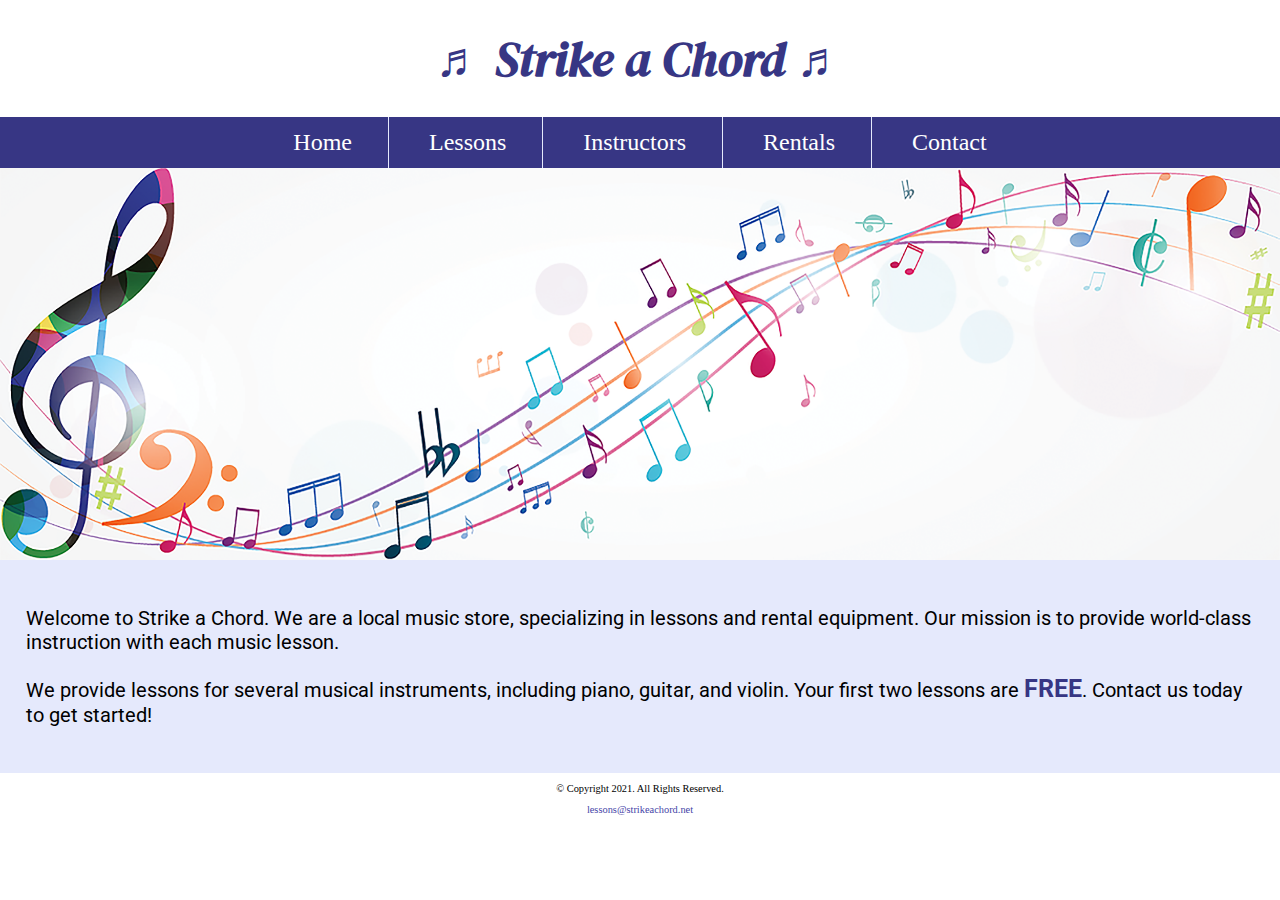
<file: ch8/index.html>
<!DOCTYPE html>
<!-- 
	Student Name: firstname lastname
	File Name: index.html
	Today's Date: 01/01/2020
 -->
<html lang="en">
<head>
	<title>Strike a Chord: Home Page</title>
	<meta charset="utf-8">
    <link rel="stylesheet" href="css/styles.css">
    <meta name="viewport" content="width=device-width, initial-scale=1.0">
    <link href="https://fonts.googleapis.com/css?family=DM+Serif+Display:400i|Roboto&display=swap" rel="stylesheet">
    <link rel="shortcut icon" href="images/favicon.ico">
	<link rel="icon" type="image/png" sizes="32x32" href="images/favicon-32.png">
    <link rel="apple-touch-icon" sizes="180x180" href="images/apple-touch-icon.png">
	<link rel="icon" sizes="192x192" href="images/android-chrome-192.png">
</head>
<body>

	<header>
		<h1> <span class="tab-desk">&#9836;</span> Strike a Chord <span class="tab-desk">&#9836;</span> </h1>
	</header>
	
	<nav>
		<ul>
            <li><a href="index.html">Home</a></li>  
            <li><a href="lessons.html">Lessons</a></li>   
            <li><a href="instructors.html">Instructors</a></li>    
            <li><a href="rentals.html">Rentals</a></li>    
            <li><a href="contact.html">Contact</a></li>
        </ul>
	</nav>
    
    <!-- Hero Image -->
    <div id="hero" class="tab-desk">
        <img src="images/music-notes.png" alt="colorful music notes">
    </div>
	
	<!-- Use the main area to add the main content to the webpage -->
	<main>
		
        <div id="intro">
            
            <p>Welcome to Strike a Chord. We are a local music store, specializing in lessons and rental equipment. Our mission is to provide world-class instruction with each music lesson.</p>

            <p>We provide lessons for several musical instruments, including piano, guitar, and violin. Your first two lessons are <span class="action">FREE</span>. Contact us today to get started!</p>
            
        </div>
		
	</main>
	
	<footer>
		<p>&copy; Copyright 2021. All Rights Reserved.</p>
		<p><a href="mailto:lessons@strikeachord.net">lessons@strikeachord.net</a></p>
	</footer>
	
</body>
</html>
</file>
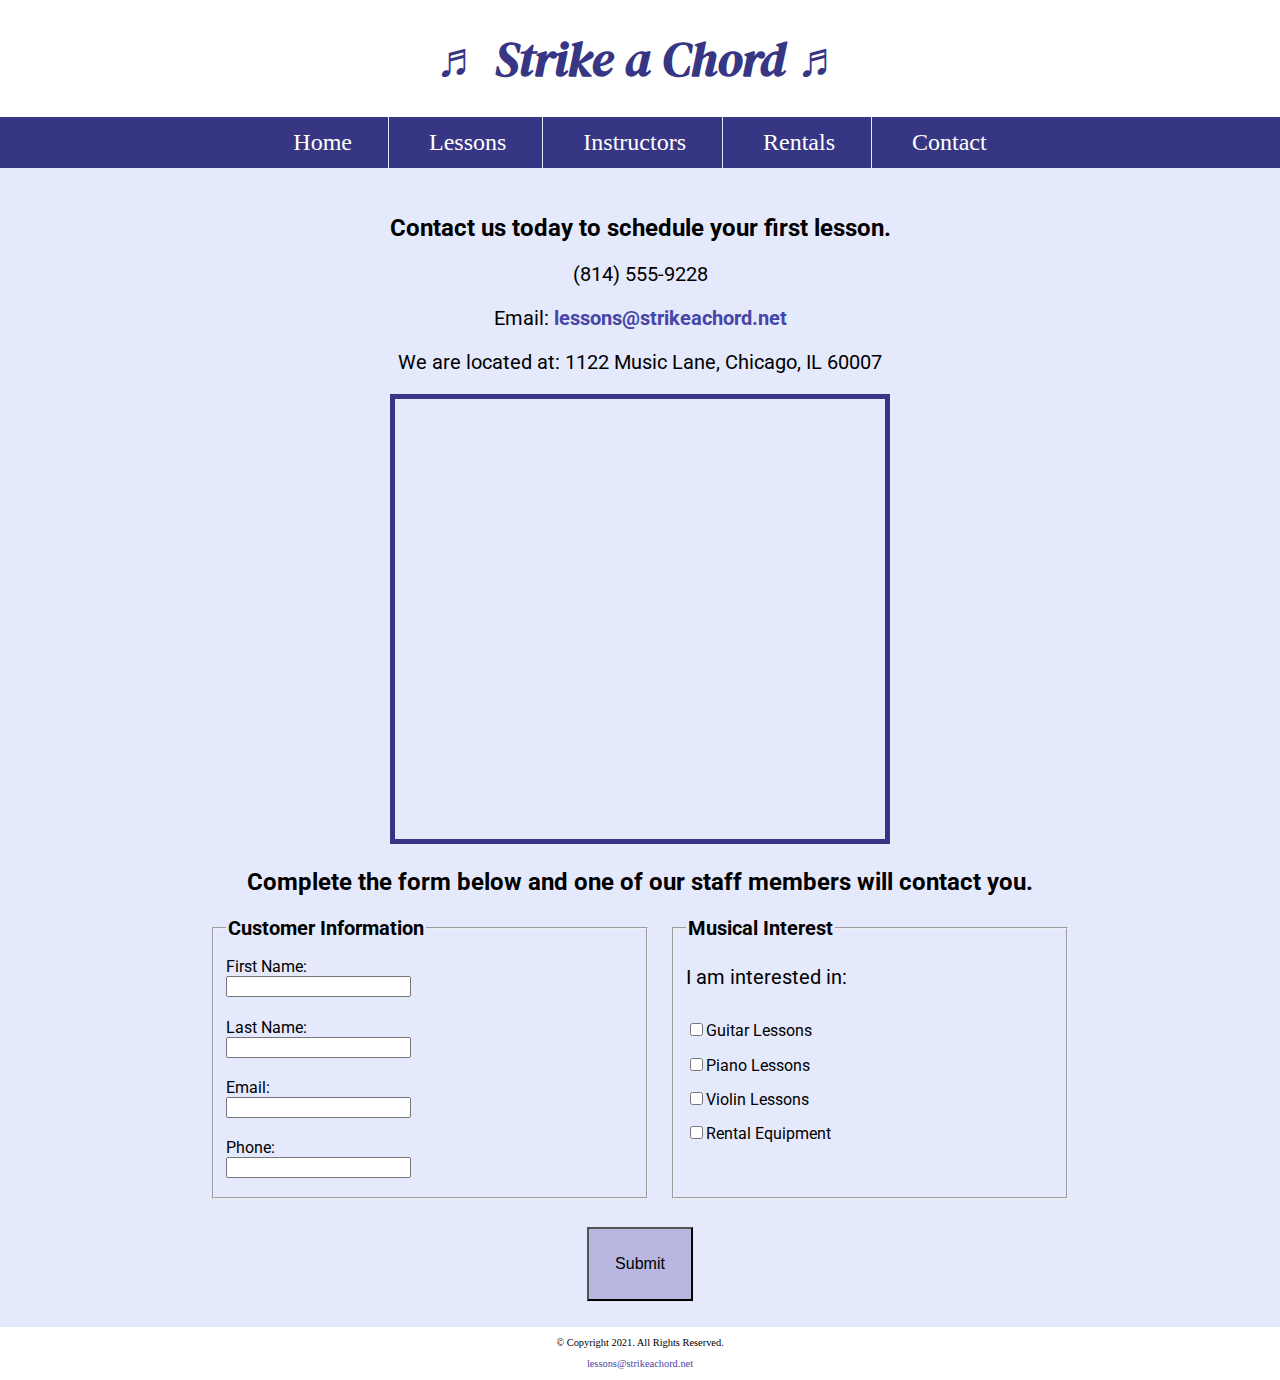
<file: ch8/contact.html>
<!DOCTYPE html>
<!-- 
	Student Name: firstname lastname
	File Name: contact.html
	Today's Date: 01/01/2020
 -->
<html lang="en">
<head>
	<title>Strike a Chord: Contact</title>
	<meta charset="utf-8">
    <link rel="stylesheet" href="css/styles.css">
    <meta name="viewport" content="width=device-width, initial-scale=1.0">
    <link href="https://fonts.googleapis.com/css?family=DM+Serif+Display:400i|Roboto&display=swap" rel="stylesheet">
    <link rel="shortcut icon" href="images/favicon.ico">
	<link rel="icon" type="image/png" sizes="32x32" href="images/favicon-32.png">
    <link rel="apple-touch-icon" sizes="180x180" href="images/apple-touch-icon.png">
	<link rel="icon" sizes="192x192" href="images/android-chrome-192.png">
</head>
<body>

	<header>
		<h1> <span class="tab-desk">&#9836;</span> Strike a Chord <span class="tab-desk">&#9836;</span> </h1>
	</header>
	
	<nav>
		<ul>
            <li><a href="index.html">Home</a></li>  
            <li><a href="lessons.html">Lessons</a></li>   
            <li><a href="instructors.html">Instructors</a></li>    
            <li><a href="rentals.html">Rentals</a></li>    
            <li><a href="contact.html">Contact</a></li>
        </ul>
	</nav>
	
	<!-- Use the main area to add the main content to the webpage -->
	<main>
        
        <div id="contact">
            
            <h2>Contact us today to schedule your first lesson.</h2>
            <p class="tel-link mobile"><a href="tel:8145559228">(814) 555-9228</a></p>
            <p class="tab-desk">(814) 555-9228</p>
            <p>Email: <a href="mailto:lessons@strikeachord.net" class="email-link">lessons@strikeachord.net</a></p>
            <p>We are located at: 1122 Music Lane, Chicago, IL 60007</p>
            
            <iframe src="https://www.google.com/maps/embed?pb=!1m18!1m12!1m3!1d380513.7160580949!2d-88.01215278051977!3d41.83339249282865!2m3!1f0!2f0!3f0!3m2!1i1024!2i768!4f13.1!3m3!1m2!1s0x880e2c3cd0f4cbed%3A0xafe0a6ad09c0c000!2sChicago%2C+IL!5e0!3m2!1sen!2sus!4v1558660826146!5m2!1sen!2sus" width="600" height="450" class="map" allowfullscreen></iframe>
        
        </div>
        
        <div id="form">
                
                <h2>Complete the form below and one of our staff members will contact you.</h2> 
            
                <form class="form-grid"><!-- Start Form -->
                    
                    <fieldset>
                        <legend>Customer Information</legend>
                        <label for="fName">First Name:</label>
                        <input type="text" name="fName" id="fName">

                        <label for="lName">Last Name:</label>
                        <input type="text" name="lName" id="lName"> 
                        
                        <label for="email">Email:</label>
                        <input type="email" name="email" id="email">
                        
                        <label for="phone">Phone:</label>
                        <input type="tel" id="phone" name="phone">
                    </fieldset>
                    
                    <fieldset>
                        <legend>Musical Interest</legend>
                        <p>I am interested in:</p>
                            
                        <label for="guitarles"><input type="checkbox" name="interest" id="guitarles" value="Guitar Lessons">Guitar Lessons</label>

                        <label for="piano"><input type="checkbox" name="interest" id="pianoles" value="Piano Lessons">Piano Lessons</label>

                        <label for="violin"><input type="checkbox" name="interest" id="violinles" value="Violin Lessons">Violin Lessons</label>
                        
                        <label for="rent"><input type="checkbox" name="interest" id="rent" value="Rental Equipment">Rental Equipment</label>
                        
                    </fieldset>
                    
                    <input type="submit" id="submit" value="Submit" class="btn">
                    
                </form>
            
            </div>
        
	</main>
	
	<footer>
		<p>&copy; Copyright 2021. All Rights Reserved.</p>
		<p><a href="mailto:lessons@strikeachord.net">lessons@strikeachord.net</a></p>
	</footer>
	
</body>
</html>
</file>
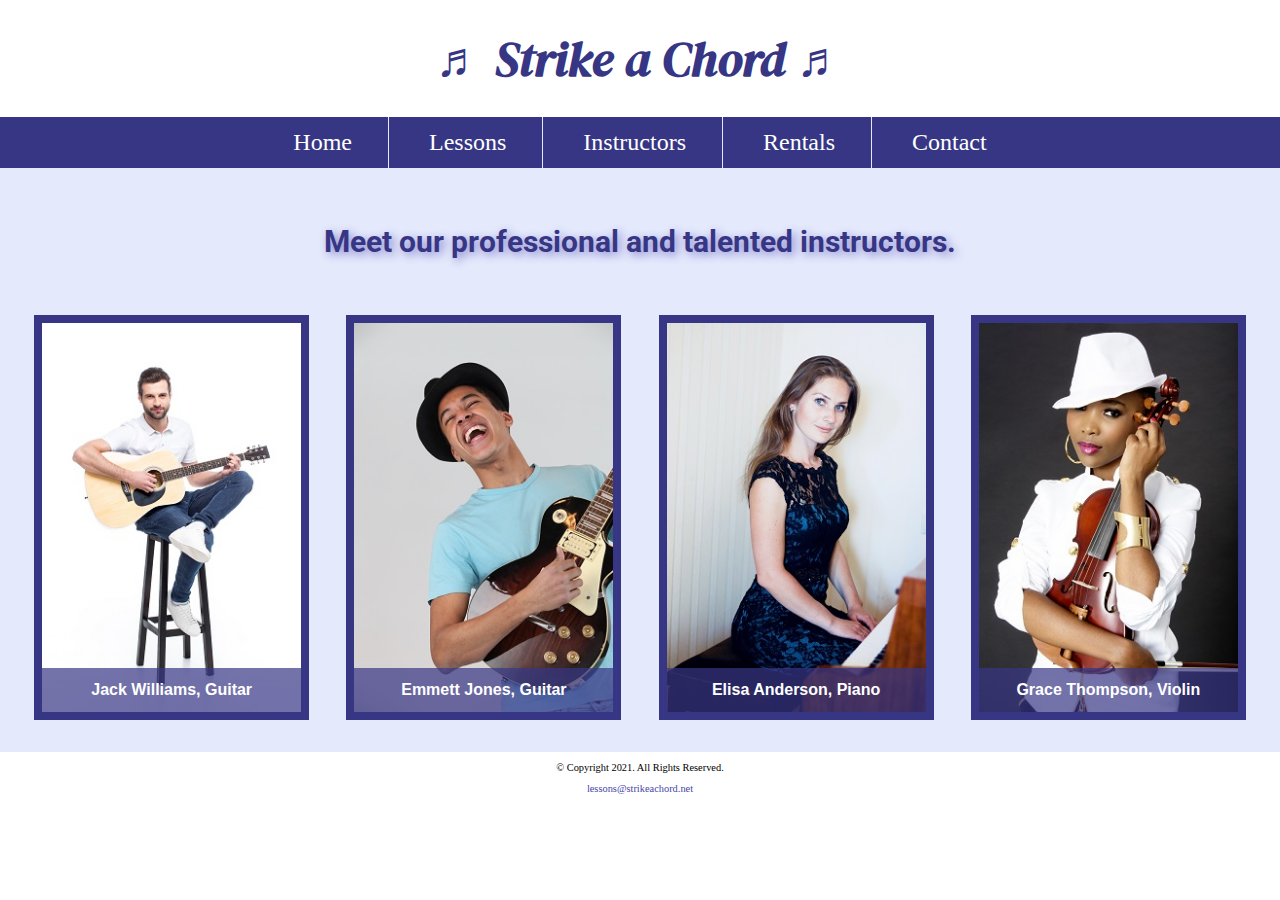
<file: ch8/instructors.html>
<!DOCTYPE html>
<!-- 
	Student Name: firstname lastname
	File Name: instructors.html
	Today's Date: 01/01/2020
 -->
<html lang="en">
<head>
	<title>Strike a Chord: Instructors</title>
	<meta charset="utf-8">
    <link rel="stylesheet" href="css/styles.css">
    <meta name="viewport" content="width=device-width, initial-scale=1.0">
    <link href="https://fonts.googleapis.com/css?family=DM+Serif+Display:400i|Roboto&display=swap" rel="stylesheet">
    <link rel="shortcut icon" href="images/favicon.ico">
	<link rel="icon" type="image/png" sizes="32x32" href="images/favicon-32.png">
    <link rel="apple-touch-icon" sizes="180x180" href="images/apple-touch-icon.png">
	<link rel="icon" sizes="192x192" href="images/android-chrome-192.png">
</head>
<body>

	<header>
		<h1> <span class="tab-desk">&#9836;</span> Strike a Chord <span class="tab-desk">&#9836;</span> </h1>
	</header>
	
	<nav>
		<ul>
            <li><a href="index.html">Home</a></li>  
            <li><a href="lessons.html">Lessons</a></li>   
            <li><a href="instructors.html">Instructors</a></li>    
            <li><a href="rentals.html">Rentals</a></li>    
            <li><a href="contact.html">Contact</a></li>
        </ul>
	</nav>
	
	<!-- Use the main area to add the main content to the webpage -->
	<main class="grid">
        
        <aside>
            <p>Meet our professional and talented instructors.</p>
        </aside>
        
        <figure>
            <img src="images/guitar-instructor.jpg" alt="guitar instructor">
            <figcaption>Jack Williams, Guitar</figcaption>
        </figure>
        
        <figure>
            <img src="images/electric-guitar-instructor.jpg" alt="guitar instructor">
            <figcaption>Emmett Jones, Guitar</figcaption>
        </figure>
        
        <figure>
            <img src="images/piano-instructor.jpg" alt="piano instructor">
            <figcaption>Elisa Anderson, Piano</figcaption>
        </figure>
        
        <figure>
            <img src="images/violin-instructor.jpg" alt="guitar instructor">
            <figcaption>Grace Thompson, Violin</figcaption>
        </figure>
        
	</main>
	
	<footer>
		<p>&copy; Copyright 2021. All Rights Reserved.</p>
		<p><a href="mailto:lessons@strikeachord.net">lessons@strikeachord.net</a></p>
	</footer>
	
</body>
</html>
</file>
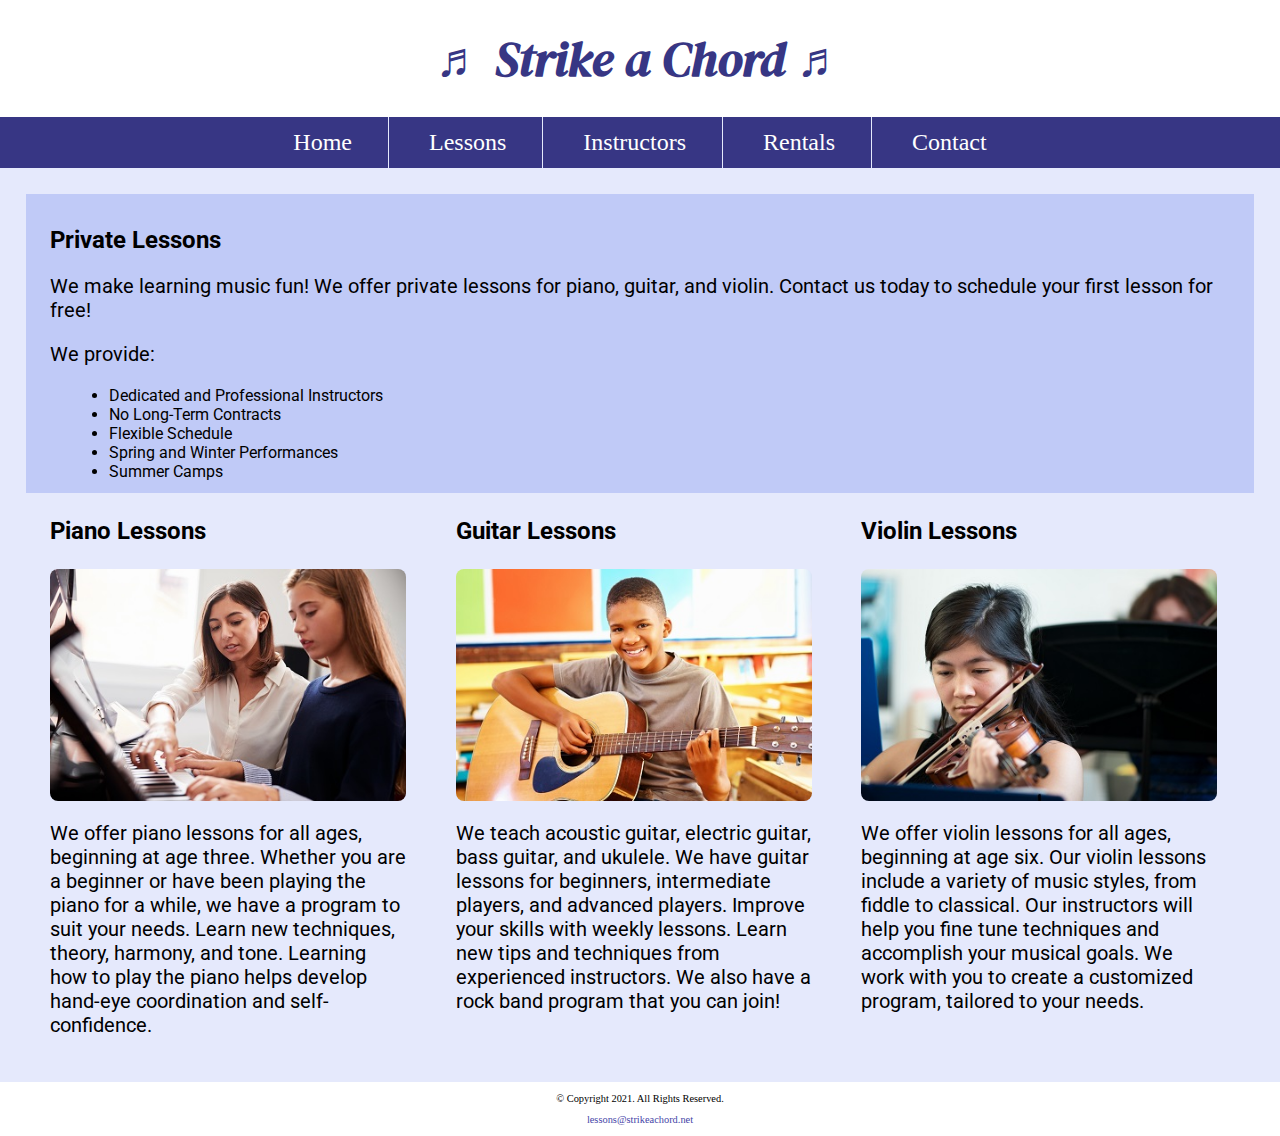
<file: ch8/lessons.html>
<!DOCTYPE html>
<!-- 
	Student Name: firstname lastname
	File Name: lessons.html
	Today's Date: 01/01/2020
 -->
<html lang="en">
<head>
	<title>Strike a Chord: Lessons</title>
	<meta charset="utf-8">
    <link rel="stylesheet" href="css/styles.css">
    <meta name="viewport" content="width=device-width, initial-scale=1.0">
    <link href="https://fonts.googleapis.com/css?family=DM+Serif+Display:400i|Roboto&display=swap" rel="stylesheet">
    <link rel="shortcut icon" href="images/favicon.ico">
	<link rel="icon" type="image/png" sizes="32x32" href="images/favicon-32.png">
    <link rel="apple-touch-icon" sizes="180x180" href="images/apple-touch-icon.png">
	<link rel="icon" sizes="192x192" href="images/android-chrome-192.png">
</head>
<body>

	<header>
		<h1> <span class="tab-desk">&#9836;</span> Strike a Chord <span class="tab-desk">&#9836;</span> </h1>
	</header>
	
	<nav>
		<ul>
            <li><a href="index.html">Home</a></li>  
            <li><a href="lessons.html">Lessons</a></li>   
            <li><a href="instructors.html">Instructors</a></li>    
            <li><a href="rentals.html">Rentals</a></li>    
            <li><a href="contact.html">Contact</a></li>
        </ul>
	</nav>
	
	<!-- Use the main area to add the main content to the webpage -->
	<main>
        
        <section id="info">
            
            <h2>Private Lessons</h2>
            <p>We make learning music fun! We offer private lessons for piano, guitar, and violin. Contact us today to schedule your first lesson for free! </p>
            <p>We provide:</p>
            <ul>
                <li>Dedicated and Professional Instructors</li>
                <li>No Long-Term Contracts</li>
                <li>Flexible Schedule</li>
                <li>Spring and Winter Performances</li>
                <li>Summer Camps</li>
            </ul>
        
        </section>
        
        <section id="piano">
            
            <h3>Piano Lessons</h3>
            <img src="images/piano-lesson.jpg" alt="piano teacher and student sitting at a piano" class="round">
            <p>We offer piano lessons for all ages, beginning at age three. Whether you are a beginner or have been playing the piano for a while, we have a program to suit your needs. Learn new techniques, theory, harmony, and tone. Learning how to play the piano helps develop hand-eye coordination and self-confidence.</p>
        
        </section>
        
        <section id="guitar">
            
            <h3>Guitar Lessons</h3>
            <img src="images/child-guitar.jpg" alt="child with a smile holding a guitar" class="round">
            <p>We teach acoustic guitar, electric guitar, bass guitar, and ukulele. We have guitar lessons for beginners, intermediate players, and advanced players. Improve your skills with weekly lessons. Learn new tips and techniques from experienced instructors. We also have a rock band program that you can join!</p>
        
        </section>
        
        <section id="violin">
            
            <h3>Violin Lessons</h3>
            <img src="images/woman-violin.jpg" alt="woman playing the violin" class="round">
            <p>We offer violin lessons for all ages, beginning at age six. Our violin lessons include a variety of music styles, from fiddle to classical. Our instructors will help you fine tune techniques and accomplish your musical goals. We work with you to create a customized program, tailored to your needs.</p>
        
        </section>
        
	</main>
	
	<footer>
		<p>&copy; Copyright 2021. All Rights Reserved.</p>
		<p><a href="mailto:lessons@strikeachord.net">lessons@strikeachord.net</a></p>
	</footer>
	
</body>
</html>
</file>
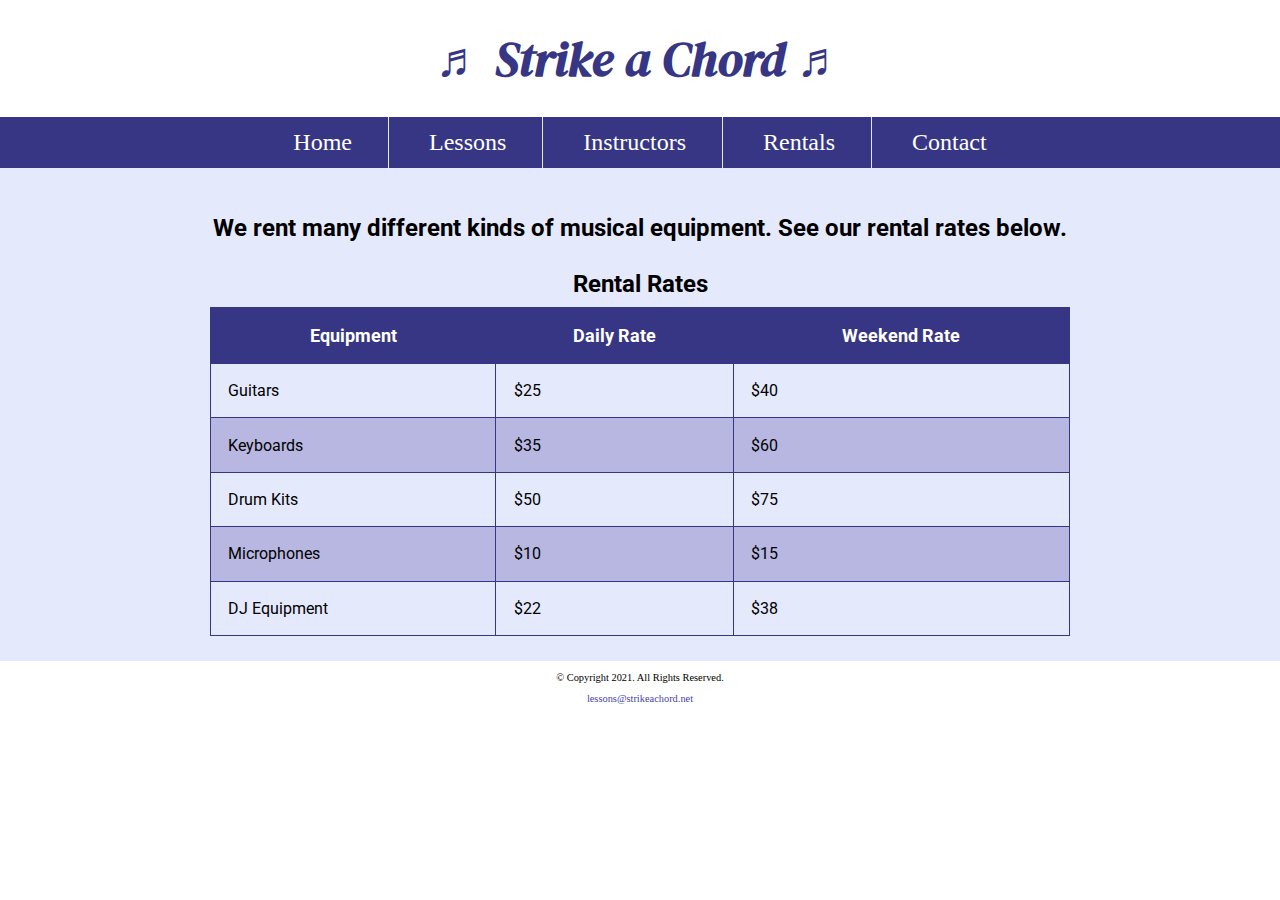
<file: ch8/rentals.html>
<!DOCTYPE html>
<!-- 
	Student Name: firstname lastname
	File Name: rentals.html
	Today's Date: 01/01/2020
 -->
<html lang="en">
<head>
	<title>Strike a Chord: Rentals</title>
	<meta charset="utf-8">
    <link rel="stylesheet" href="css/styles.css">
    <meta name="viewport" content="width=device-width, initial-scale=1.0">
    <link href="https://fonts.googleapis.com/css?family=DM+Serif+Display:400i|Roboto&display=swap" rel="stylesheet">
    <link rel="shortcut icon" href="images/favicon.ico">
	<link rel="icon" type="image/png" sizes="32x32" href="images/favicon-32.png">
    <link rel="apple-touch-icon" sizes="180x180" href="images/apple-touch-icon.png">
	<link rel="icon" sizes="192x192" href="images/android-chrome-192.png">
</head>
<body>

	<header>
		<h1> <span class="tab-desk">&#9836;</span> Strike a Chord <span class="tab-desk">&#9836;</span> </h1>
	</header>
	
	<nav>
		<ul>
            <li><a href="index.html">Home</a></li>  
            <li><a href="lessons.html">Lessons</a></li>   
            <li><a href="instructors.html">Instructors</a></li>    
            <li><a href="rentals.html">Rentals</a></li>    
            <li><a href="contact.html">Contact</a></li>
        </ul>
	</nav>
	
	<!-- Use the main area to add the main content to the webpage -->
	<main>
        
        <div id="rental">
            
            <h2>We rent many different kinds of musical equipment. See our rental rates below.</h2>
            
            <table>
                <caption>Rental Rates</caption>
                <tr><!-- Row 1 -->
                    <th>Equipment</th>
                    <th>Daily Rate</th>
                    <th>Weekend Rate</th>
                </tr>
                
                <tr><!-- Row 2 -->
                    <td>Guitars</td>
                    <td>$25</td>
                    <td>$40</td>
                </tr>
                
                <tr><!-- Row 3 -->
                    <td>Keyboards</td>
                    <td>$35</td>
                    <td>$60</td>
                </tr>
                
                <tr><!-- Row 4 -->
                    <td>Drum Kits</td>
                    <td>$50</td>
                    <td>$75</td>
                </tr>
                
                <tr><!-- Row 5 -->
                    <td>Microphones</td>
                    <td>$10</td>
                    <td>$15</td>
                </tr>
                
                <tr><!-- Row 6 -->
                    <td>DJ Equipment</td>
                    <td>$22</td>
                    <td>$38</td>
                </tr>
            
            </table>
        
        </div>
        
	</main>
	
	<footer>
		<p>&copy; Copyright 2021. All Rights Reserved.</p>
		<p><a href="mailto:lessons@strikeachord.net">lessons@strikeachord.net</a></p>
	</footer>
	
</body>
</html>
</file>
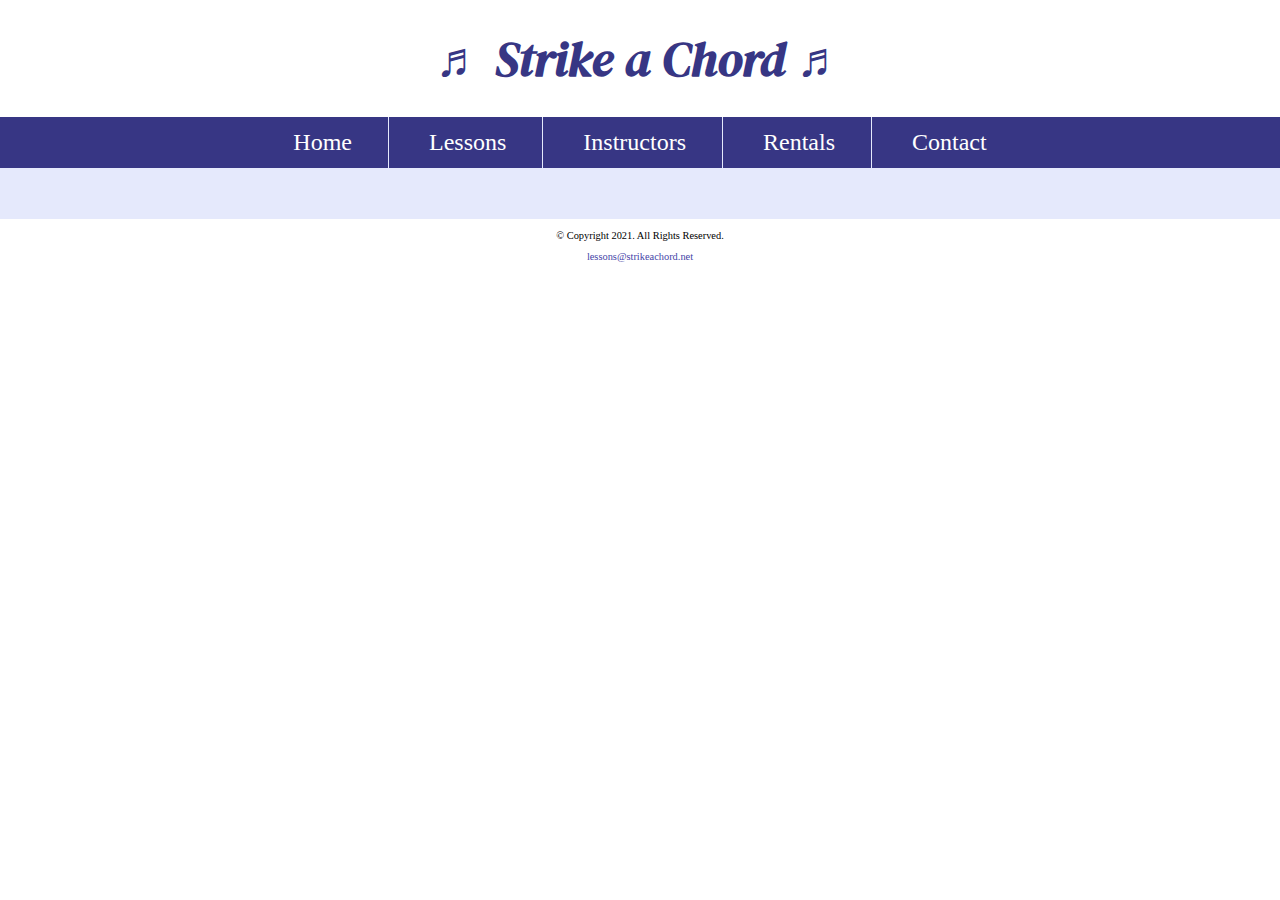
<file: ch8/template.html>
<!DOCTYPE html>
<!-- 
	Student Name: firstname lastname
	File Name: template.html
	Today's Date: 01/01/2020
 -->
<html lang="en">
<head>
	<title>Strike a Chord: Template</title>
	<meta charset="utf-8">
    <link rel="stylesheet" href="css/styles.css">
    <meta name="viewport" content="width=device-width, initial-scale=1.0">
    <link href="https://fonts.googleapis.com/css?family=DM+Serif+Display:400i|Roboto&display=swap" rel="stylesheet">
    <link rel="shortcut icon" href="images/favicon.ico">
	<link rel="icon" type="image/png" sizes="32x32" href="images/favicon-32.png">
    <link rel="apple-touch-icon" sizes="180x180" href="images/apple-touch-icon.png">
	<link rel="icon" sizes="192x192" href="images/android-chrome-192.png">
</head>
<body>

	<header>
		<h1> <span class="tab-desk">&#9836;</span> Strike a Chord <span class="tab-desk">&#9836;</span> </h1>
	</header>
	
	<nav>
		<ul>
            <li><a href="index.html">Home</a></li>  
            <li><a href="lessons.html">Lessons</a></li>   
            <li><a href="instructors.html">Instructors</a></li>    
            <li><a href="rentals.html">Rentals</a></li>    
            <li><a href="contact.html">Contact</a></li>
        </ul>
	</nav>
	
	<!-- Use the main area to add the main content to the webpage -->
	<main>
        
        <div>
        
        </div>
        
	</main>
	
	<footer>
		<p>&copy; Copyright 2021. All Rights Reserved.</p>
		<p><a href="mailto:lessons@strikeachord.net">lessons@strikeachord.net</a></p>
	</footer>
	
</body>
</html>
</file>
<file: ch8/css/styles.css>
/*
    Author: firstname lastname
    Date: 01/01/2020
    File Name: styles.css
*/

/* CSS Reset */
body, header, nav, main, footer, img, h1, ul, section, aside, figure, figcaption {
    margin: 0;
    padding: 0;
    border: 0;
}

/* Style rule for images */
img {
    max-width: 100%;
    display: block;
}

/* Style rule for box sizing applies to all elements */
* {
  box-sizing: border-box;
}

/* Style rules for mobile viewport */

/* Hide tab-desk class */
.tab-desk {
    display: none;
}

/* Style rules for header content */
header {
    text-align: center;
    font-size: 1.5em;
    color: #373684;
}

header h1 {
    font-family: 'DM Serif Display', serif;
    font-style: italic;
}

/* Style rules for navigation area */
nav {
    background-color: #373684;
}

nav ul {
    list-style-type: none;
    text-align: center;
}

nav li {
    display: block;
    font-size: 2em;
    border-top: 1px solid #e5e9fc;
}

nav li a {
    display: block;
    color: #fff;
    text-align: center;
    padding: 0.5em 1em;
    text-decoration: none;
}

/* Style rules for main content */
main {
    padding: 2%;
    background-color: #e5e9fc;
    overflow: auto;
    font-family: 'Roboto', sans-serif;
}

main p {
    font-size: 1.25em;
}

.action {
    font-size: 1.25em;
    color: #373684;
    font-weight: bold;
}

#piano, #guitar, #violin {
    margin: 0 2%;
}

#info {
    clear: left;
    background-color: #c0caf7;
    padding: 1% 2%;
}

#info ul {
    margin-left: 10%;
}

.round {
    border-radius: 8px; 
}

aside {
    text-align: center;
    font-size: 1.5em;
    font-weight: bold;
    color: #373684;
    text-shadow: 3px 3px 10px #8280cb;
}

figure {
    position: relative;
    max-width: 275px;
    margin: 2% auto;
    border: 8px solid #373684;
}

figcaption {
    position: absolute;
    bottom: 0;
    background: rgba(55, 54, 132, 0.7); 
    color: #fff;
    width: 100%;
    padding: 5% 0;
    text-align: center;
    font-family: Verdana, Arial, sans-serif;
    font-size: 1.5em;
    font-weight: bold;
}

#contact, #rental h2, #form h2 {
    text-align: center;
}

.tel-link {
    background-color: #373684;
    padding: 2%;
    margin: 0 auto;
    width: 80%;
    text-align: center;
    border-radius: 5px;
}

.tel-link a {
    color: #fff;
    text-decoration: none;
    font-size: 1.5em;
    display: block;
}

#contact .email-link {
    color: #4645a8;
    text-decoration: none;
    font-weight: bold;
}

.map {
    border: 5px solid #373684;
    width: 95%;
    height: 50%;
}

/* Style rules for table elements */
table {
    border: 1px solid #373684;
    border-collapse: collapse;
    margin: 0 auto;
    width: 100%;
}

caption {
    font-size: 1.5em;
    font-weight: bold;
    padding: 1%;
}

th, td {
    border: 1px solid #373684;
    padding: 2%;
}

th {
    background-color: #373684;
    color: #fff;
    font-size: 1.15em;
}

tr:nth-child(odd) {
    background-color: #b7b7e1;
}

/* Style rules for form elements */
fieldset, input  { 
    margin-bottom: 2%;
}

fieldset legend {
    font-weight: bold;
    font-size: 1.25em;
}

label {
    display: block;
    padding-top: 3%;
}

form #submit {
    margin: 0 auto;
    display: block;
    padding: 3%;
    background-color: #b7b7e1;
    font-size: 1em;
}

/* Style rules for footer content */
footer {
    text-align: center;
    font-size: 0.65em;
    clear: left;
}

footer a {
    color: #4645a8;
    text-decoration: none;
}

/* Media Query for Tablet Viewport */
@media screen and (min-width: 550px), print {
    
    /* Tablet Viewport: Show tab-desk class, hide mobile class */
    .tab-desk {
        display: block;
    }

    .mobile {
        display: none;
    }
    
    /* Tablet Viewport: Style rule for header content */
    span.tab-desk {
        display: inline;
    }
    
    /* Tablet Viewport: Style rules for nav area */
    nav li {
        border-top: none;
        display: inline-block;
        border-right: 1px solid #e5e9fc;
        font-size: 1.5em;
    }
    
    nav li:last-child {
        border-right: none;
    }
    
    nav li a {
        padding: 0.25em 0.5em;
    }
    
    .grid {
        display: grid;
        grid-template-columns: auto auto;
        grid-gap: 20px;
    }
    
    aside {
        grid-column: 1 / span 2;
    }
    
    /* Tablet Viewport: Style rule for map */
   .map {
        width: 500px;
        height: 450px;
    }
    
    /* Tablet Viewport: Style rule for form element */
    form {
        width: 70%;
        margin: 0 auto;
    }
    
}

/* Media Query for Desktop Viewport */
@media screen and (min-width: 769px), print {
    
    /* Desktop Viewport: Style rule for header */
    header {
        padding: 2%;
    }
    
    /* Desktop Viewport: Style rules for nav area */
    nav li a {
        padding: 0.5em 1.5em;
    }
    
    nav li a:hover {
        color: #373684;
        background-color: #e5e9fc;
    }
    
    /* Desktop Viewport: Style Rules for main content */  
    #info ul {
        margin-left: 5%;
    }
    
    main h3 {
        font-size: 1.5em;
    }
    
    #piano, #guitar, #violin {
        width: 29%;
        float: left;
        margin: 0 2%;
    }
    
    .grid {
        grid-template-columns: auto auto auto auto;
    }
    
    figcaption {
        font-size: 1em;
    }
    
    aside {
        grid-column: 1 / span 4;
    }
    
    /* Desktop Viewport: Style rules for table element */
    table {
        width: 70%;
    }
    
    /* Desktop Viewport: Style rules for form elements */
    .form-grid {
        display: grid;
        grid-template-columns: auto auto;
        grid-gap: 20px; 
    }
    
    .btn {
        grid-column: 1 / span 2;
    }
    
}

/* Media Query for Print */
@media print {
    
    body {
        background-color: #fff;
        color: #000;
    }
    
}
</file>
